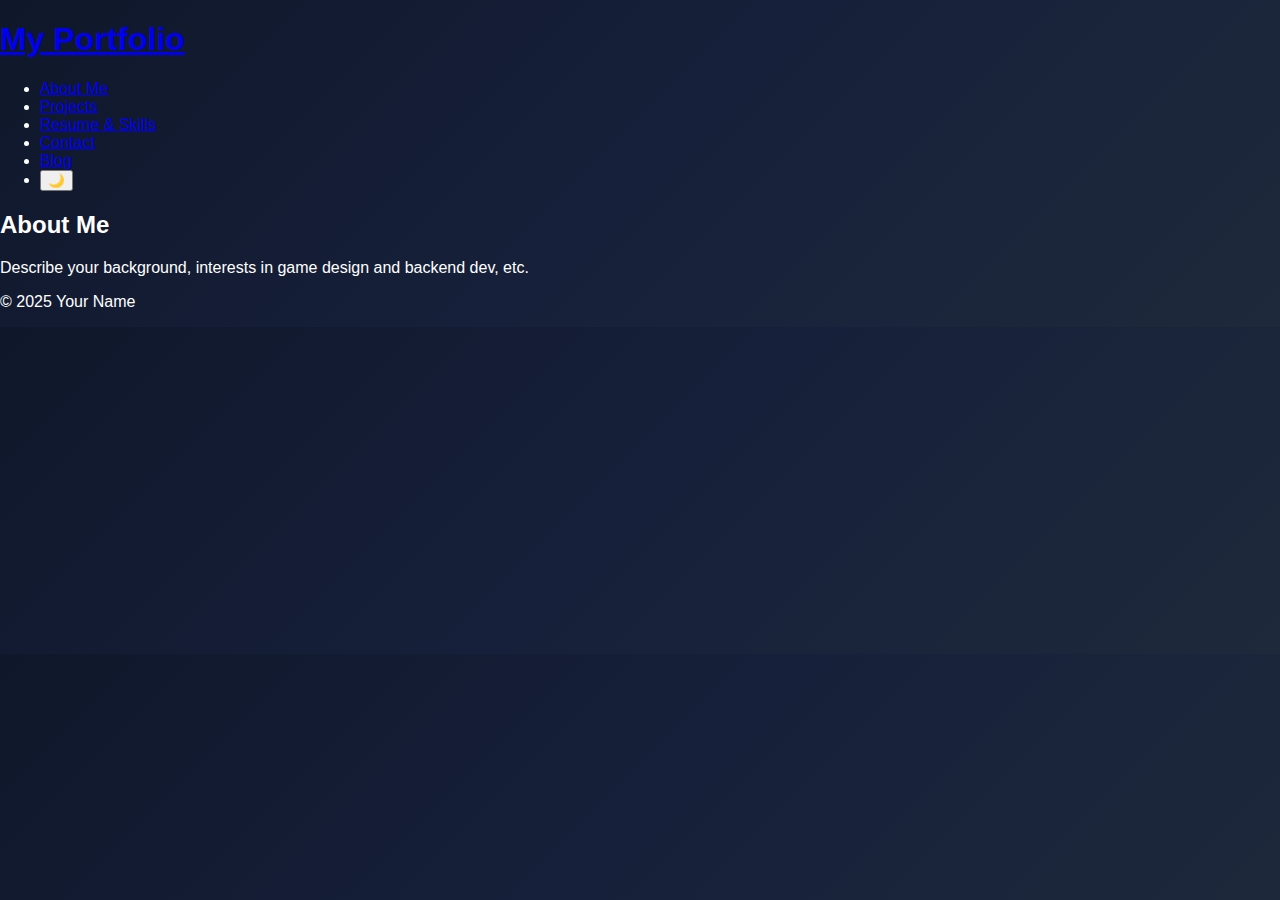
<file: about.html>
<!DOCTYPE html>
<html lang="en">
<head>
  <meta charset="UTF-8" />
  <meta name="viewport" content="width=device-width, initial-scale=1.0" />
  <title>About Me</title>
  <link rel="stylesheet" href="stylesheet.css" />
  <script defer src="script.js"></script>
</head>
<body>
  <header>
    <nav>
      <h1><a href="index.html">My Portfolio</a></h1>
      <ul>
        <li><a href="about.html">About Me</a></li>
        <li><a href="projects.html">Projects</a></li>
        <li><a href="resume.html">Resume & Skills</a></li>
        <li><a href="contact.html">Contact</a></li>
        <li><a href="blog.html">Blog</a></li>
        <li><button id="theme-toggle">🌙</button></li>
      </ul>
    </nav>
  </header>

  <main>
    <section>
      <h2>About Me</h2>
      <p>Describe your background, interests in game design and backend dev, etc.</p>
    </section>
  </main>

  <footer>
    <p>&copy; 2025 Your Name</p>
  </footer>
</body>
</html>
</file>
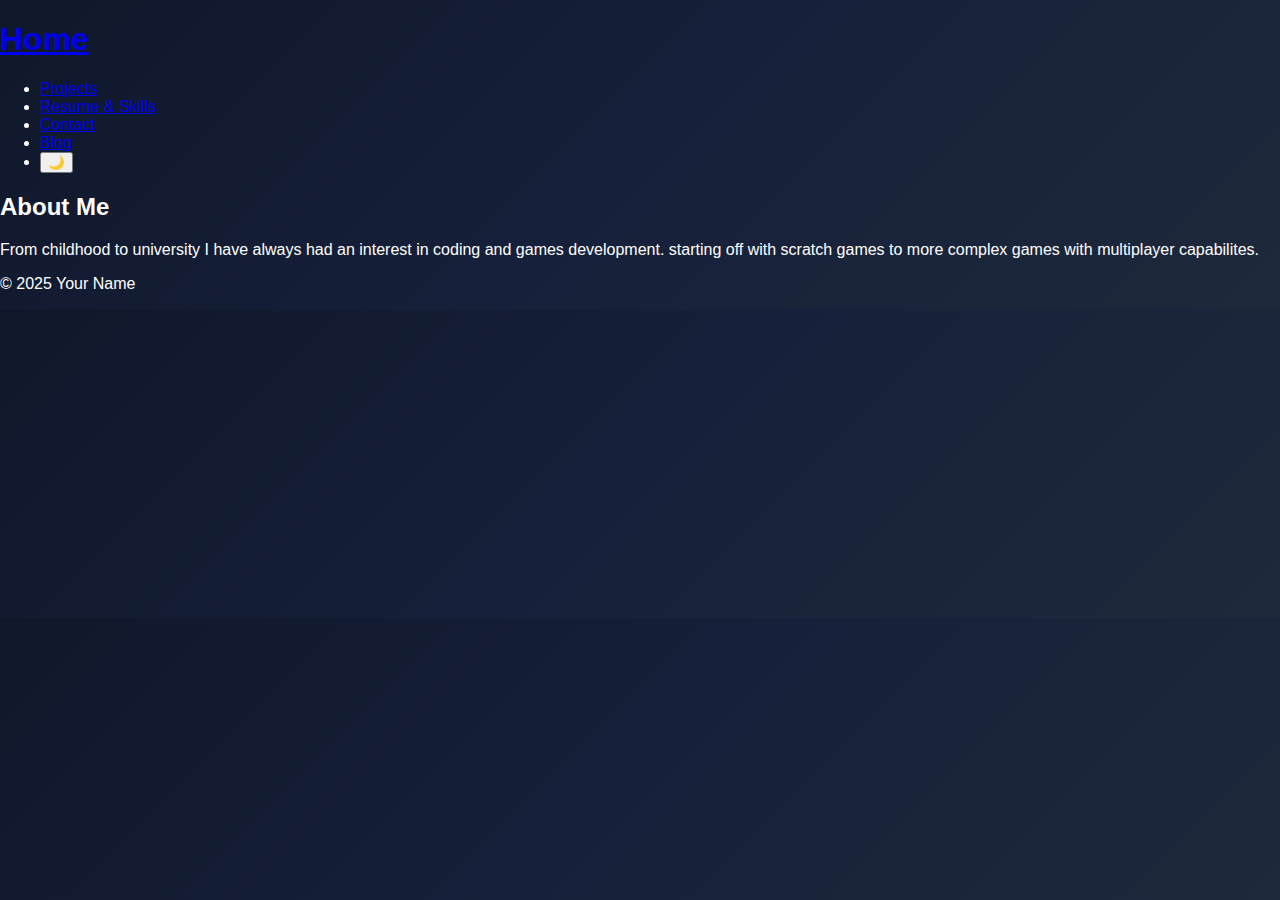
<file: aboutme.html>
<!DOCTYPE html>
<html lang="en">
<head>
  <meta charset="UTF-8" />
  <meta name="viewport" content="width=device-width, initial-scale=1.0" />
  <title>About Me</title>
  <link rel="stylesheet" href="stylesheet.css" />
  <script defer src="script.js"></script>
</head>
<body>
  <header>
    <nav clas="nav">
      <h1><a href="index.html">Home</a></h1>
      <ul>
        <li><a href="projects.html">Projects</a></li>
        <li><a href="resume.html">Resume & Skills</a></li>
        <li><a href="contact.html">Contact</a></li>
        <li><a href="blog.html">Blog</a></li>
        <li><button id="theme-toggle">🌙</button></li>
      </ul>
    </nav>
  </header>

  <main>
    <section>
      <h2>About Me</h2>
      <p>From childhood to university I have always had an interest in coding and games development. starting off with scratch games to more complex games with multiplayer capabilites.

      </p>
    </section>
  </main>

  <footer>
    <p>&copy; 2025 Your Name</p>
  </footer>
</body>
</html>
</file>
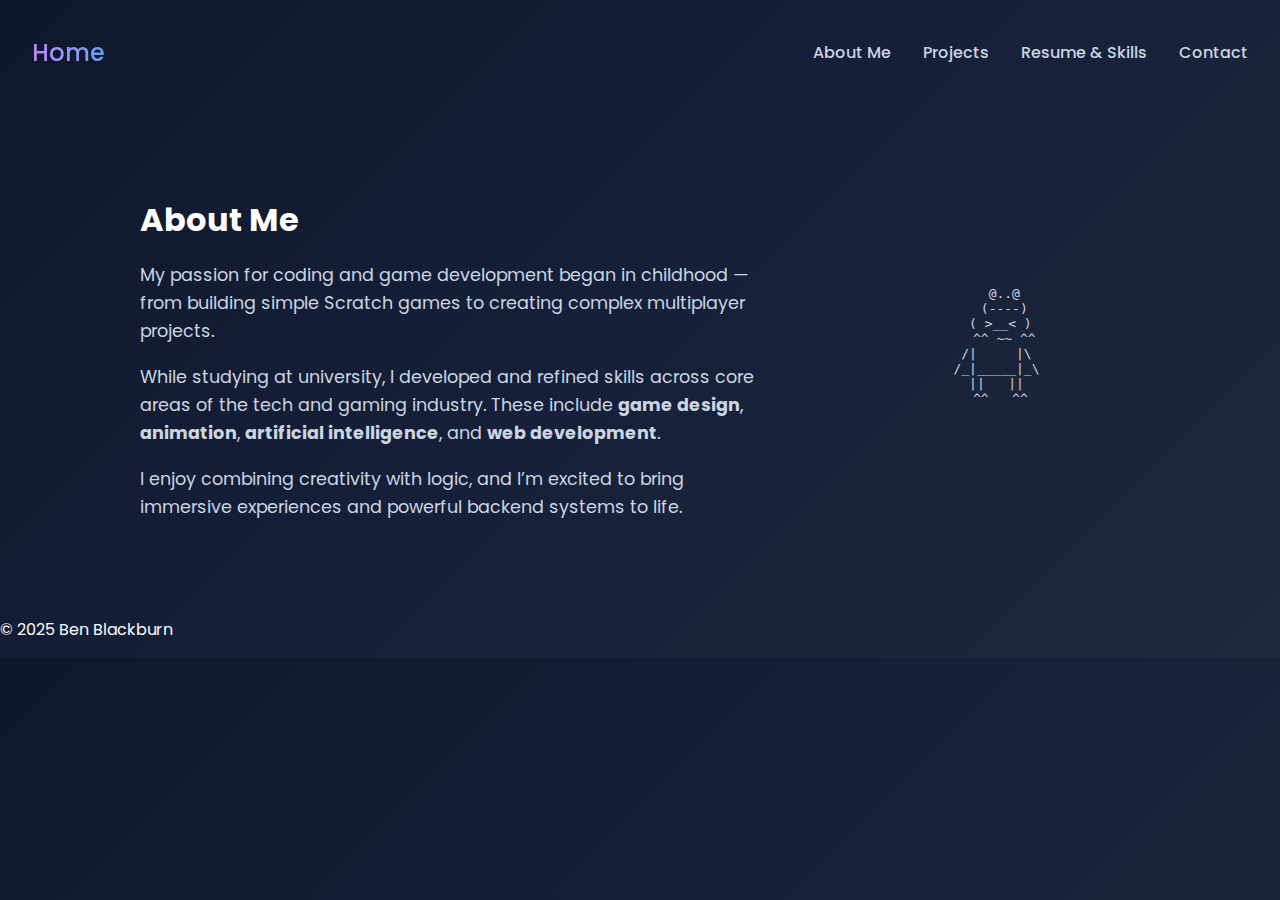
<file: resume.html>
<!DOCTYPE html>
<html lang="en">
<head>
  <meta charset="UTF-8" />
  <meta name="viewport" content="width=device-width, initial-scale=1.0" />
  <title>About Me</title>
  <link rel="stylesheet" href="stylesheet.css" />
  <link href="https://fonts.googleapis.com/css2?family=Poppins:wght@400;700&display=swap" rel="stylesheet">
  <script defer src="script.js"></script>
</head>
<body>
  <header>
    <nav class="nav">
      <a class="logo" href="index.html">Home</a>
      <ul>
        <li><a href="aboutme.html">About Me</a></li>
        <li><a href="projects.html">Projects</a></li>
        <li><a href="resume.html">Resume & Skills</a></li>
        <li><a href="contact.html">Contact</a></li>
      </ul>
    </nav>
  </header>

  <main>
    <section class="about">
      <div class="about-container">
        <div class="about-text">
          <h2>About Me</h2>
          <p>
            My passion for coding and game development began in childhood — from building simple Scratch games to creating complex multiplayer projects.
          </p>
          <p>
            While studying at university, I developed and refined skills across core areas of the tech and gaming industry. These include <strong>game design</strong>, <strong>animation</strong>, <strong>artificial intelligence</strong>, and <strong>web development</strong>.
          </p>
          <p>
            I enjoy combining creativity with logic, and I’m excited to bring immersive experiences and powerful backend systems to life.
          </p>
        </div>
        <div class="about-image">
          <pre class="ascii-frog">
            @..@    
           (----)   
          ( >__< )   
          ^^ ~~ ^^  
         /|     |\   
        /_|_____|_\  
          ||   ||    
          ^^   ^^   
          </pre>
        </div>
      </div>
    </section>
  </main>

  <footer>
    <p>&copy; 2025 Ben Blackburn</p>
  </footer>
</body>
</html>
</file>
<file: stylesheet.css>
body {
    margin: 0;
    font-family: 'Poppins', sans-serif;
    color: #fff;
    background: linear-gradient(135deg, #0f172a 0%, #16203a 50%, #1e293b 100%);
    overflow-x: visible;
  }
  
  .nav {
    display: flex;
    justify-content: space-between;
    padding: 1.5rem 2rem;
    align-items: center;
    background: inherit;
  }
  
  .logo {
    font-weight: bold;
    font-size: 1.5rem;
    background: linear-gradient(90deg, #c084fc, #60a5fa);
    -webkit-background-clip: text;
    -webkit-text-fill-color: transparent;
  }
  
  .nav ul {
    display: flex;
    gap: 2rem;
    list-style: none;
  }
  
  .nav a {
    color: #cbd5e1;
    text-decoration: none;
    font-weight: 500;
  }
  
  .hero {
    padding: 6rem 2rem;
    position: relative;
    max-width: 1000px;
    margin: 0 auto;
    background: inherit;
  }
  
  .hero h1 {
    font-size: 3rem;
    line-height: 1.2;
    margin-bottom: 1rem;
  }
  
  .highlight {
    color: #f472b6;
  }
  
  .hero p {
    max-width: 600px;
    color: #cbd5e1;
    font-size: 1.125rem;
    margin-bottom: 2rem;
  }
  
  .hero-buttons {
    display: flex;
    gap: 1rem;
    margin-bottom: 2rem;
  }
  
  .btn {
    padding: 0.75rem 1.5rem;
    border-radius: 9999px;
    font-weight: bold;
    text-decoration: none;
    font-size: 1rem;
    transition: all 0.3s ease;
  }
  
  .filled {
    background-color: #f472b6;
    color: #1e293b;
  }
  
  .outlined {
    border: 2px solid #f472b6;
    color: #f472b6;
  }
  
  .filled:hover, .outlined:hover {
    opacity: 0.9;
  }
  
  .social-icons a {
    margin-right: 1rem;
    display: inline-block;
  }
  
  .social-icons img {
    width: 32px;
    height: 32px;
    filter: invert(85%);
  }
  
  .hero-bg-shape {
    position: absolute;
    top: -20%;
    right: -10%;
    width: 700px;
    height: 700px;
    background: radial-gradient(circle at 30% 30%, #0c60c7, transparent 70%);
    z-index: -1;
    opacity: 0.4;
    transform: rotate(30deg);
  }
  .author {
    padding: 6rem 2rem;
    font-size: 1.5rem;

  }
  .about {
    padding: 4rem 2rem;
    color: #cbd5e1;
  }
  
  .about-container {
    display: flex;
    gap: 2rem;
    max-width: 1000px;
    margin: 0 auto;
    align-items: center;
    flex-wrap: wrap;
  }
  
  .about-text {
    flex: 1 1 60%;
  }
  
  .about h2 {
    font-size: 2rem;
    margin-bottom: 1rem;
    color: #fff;
  }
  
  .about p {
    margin-bottom: 1rem;
    font-size: 1.1rem;
    line-height: 1.6;
  }
  
  .about-image {
    flex: 1 1 30%;
    text-align: center;
  }
  
  .about-image img {
    width: 200px;
    height: 200px;
    border-radius: 9999px;
    object-fit: cover;
    border: 3px solid #f472b6;
    box-shadow: 0 4px 20px rgba(0, 0, 0, 0.3);
  }
  
  /* Modal styles for project details */
  .modal {
    display: none;
    position: fixed;
    inset: 0;
    align-items: center;
    justify-content: center;
    z-index: 1000;
  }

  .modal.open {
    display: flex;
  }

  .modal-overlay {
    position: absolute;
    inset: 0;
    background: rgba(0,0,0,0.6);
    backdrop-filter: blur(4px);
  }

  .modal-content {
    position: relative;
    background: linear-gradient(180deg, #0b1220, #111827);
    color: #e6eef8;
    padding: 1.5rem;
    border-radius: 12px;
    width: min(900px, 94%);
    max-height: 80vh;
    overflow: auto;
    box-shadow: 0 10px 30px rgba(2,6,23,0.6);
    z-index: 1001;
  }

  .modal-close {
    position: absolute;
    right: 0.5rem;
    top: 0.25rem;
    background: transparent;
    border: none;
    color: #cbd5e1;
    font-size: 1.5rem;
    cursor: pointer;
  }

  #modal-video-container {
    margin-top: 1rem;
  }

  /* Responsive iframe container */
  .video-wrapper { 
    position: relative; 
    padding-bottom: 56.25%; 
    height: 0; 
    overflow: hidden; 
  }

  .video-wrapper iframe { 
    position: absolute; 
    top: 0; 
    left: 0; 
    width: 100%; 
    height: 100%; 
    border: 0; 
    border-radius: 8px;
  }

  .modal-link {
    display: inline-block;
    margin-top: 0.75rem;
    color: #60a5fa;
    text-decoration: underline;
  }
</file>
